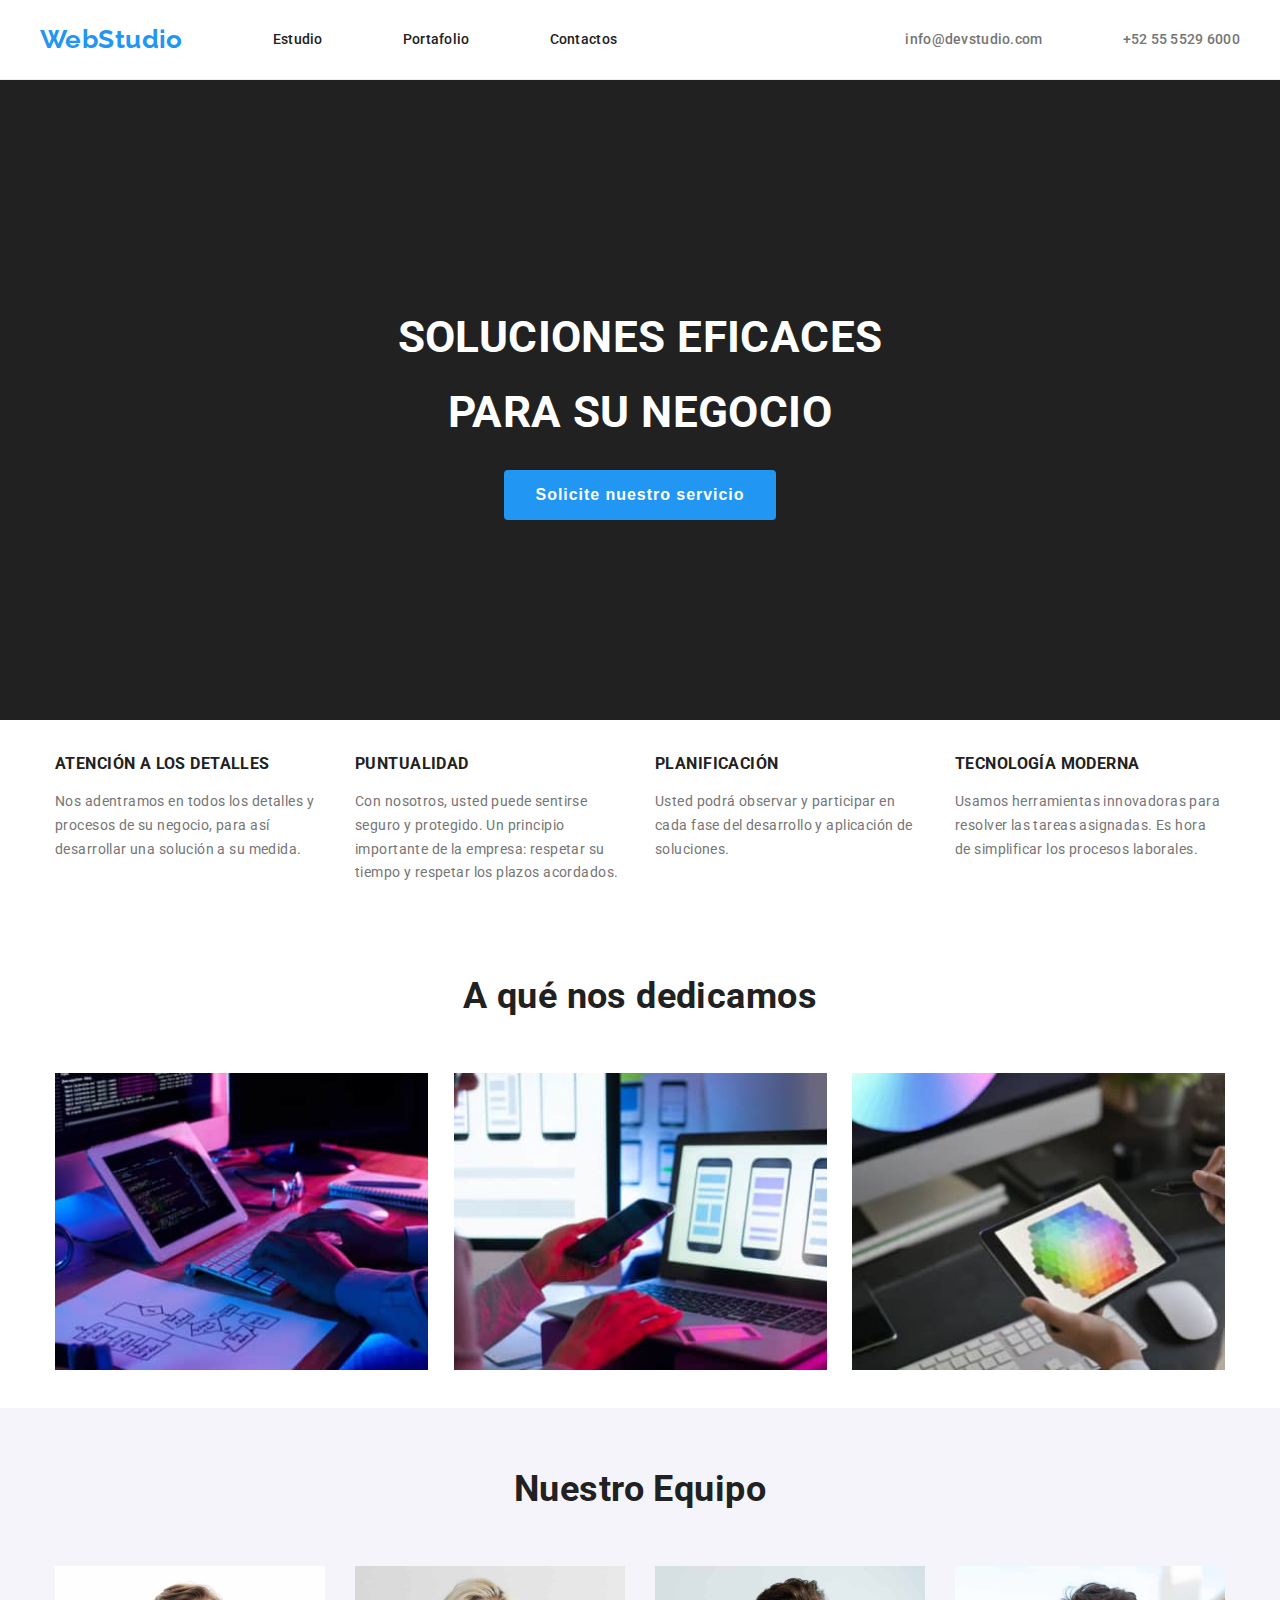
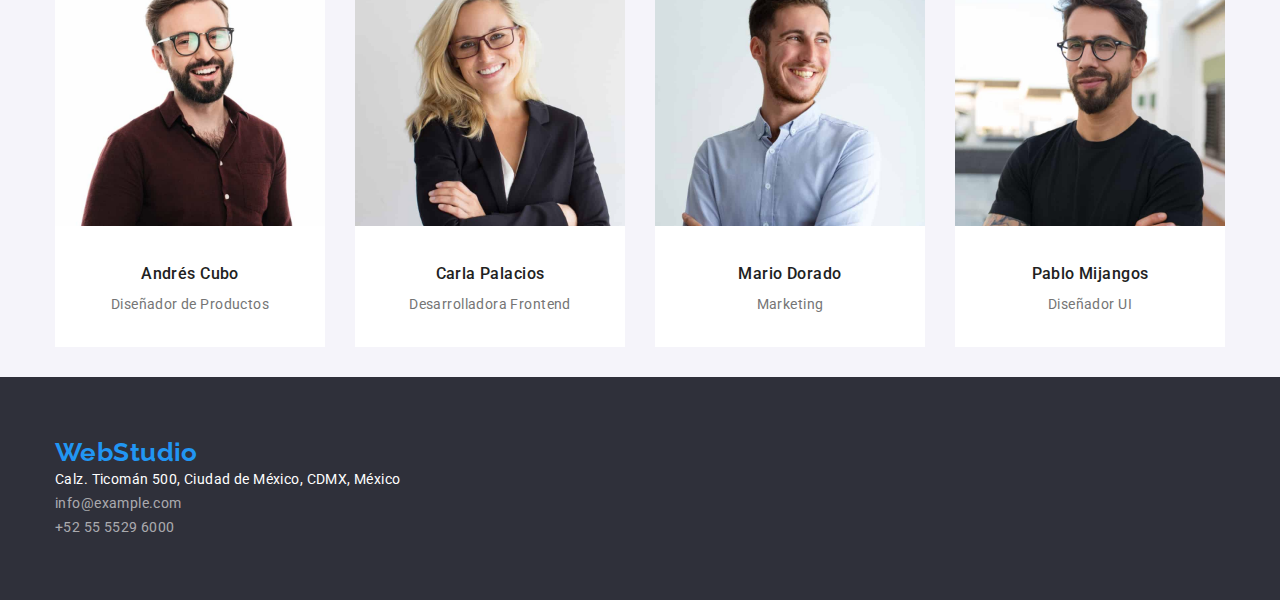
<file: index.html>
<!DOCTYPE html>
<html lang="es">
  <head>
    <meta charset="UTF-8" />
    <meta http-equiv="X-UA-Compatible" content="IE=edge" />
    <meta name="viewport" content="width=device-width, initial-scale=1.0" />
    <link rel="preconnect" href="https://fonts.googleapis.com">
    <link rel="preconnect" href="https://fonts.gstatic.com" crossorigin>
    <link href="https://fonts.googleapis.com/css2?family=Raleway:wght@700&display=swap" rel="stylesheet">
    <link rel="preconnect" href="https://fonts.googleapis.com">
    <link rel="preconnect" href="https://fonts.gstatic.com" crossorigin>
    <link href="https://fonts.googleapis.com/css2?family=Roboto:wght@400;500;700;900&display=swap" rel="stylesheet">
    <link rel="stylesheet" href="https://cdnjs.cloudflare.com/ajax/libs/modern-normalize/1.1.0/modern-normalize.min.css" integrity="sha512-wpPYUAdjBVSE4KJnH1VR1HeZfpl1ub8YT/NKx4PuQ5NmX2tKuGu6U/JRp5y+Y8XG2tV+wKQpNHVUX03MfMFn9Q==" crossorigin="anonymous" referrerpolicy="no-referrer" />
    <link rel="stylesheet" href="./css/styles.css"/>
    
    <title>WebStudio</title> 
  </head>

  <body>
    <!--Header section-->
    <header class="page-header">
        <nav>
          <!--Logo-->
          <a class="logo" href="./index.html">WebStudio</a>
          <!--Menu-->
          <ul class="nav-menu-list">
            <li><a class="page-current" href="./index.html">Estudio</a></li>
            <li><a class="page" href="./portafolio.html">Portafolio</a></li>
            <li><a class="page" href="">Contactos</a></li>
          </ul>
        </nav>
        <!--Contacts-->
        <ul class="contacts-menu-list">
          <li><a class="item" href="#">info@devstudio.com</a></li>
          <li><a class="item" href="#">+52 55 5529 6000</a></li>
        </ul> 
    </header>

    <!--Main Content Section-->
    <main>
      <!--Hero Section-->
      <section class="hero-section">
        <h1 class="hero-title">SOLUCIONES EFICACES PARA SU NEGOCIO</h1>
        <button class="button-primary" type="button">Solicite nuestro servicio</button>
      </section>

      <!-- Benefits section-->
      <section class="section benefits-section">
        <div class="container">
          <ul class="benefits list">
            <li>
              <h3 class="title">ATENCIÓN A LOS DETALLES</h3>
              <p class="description">
                  Nos adentramos en todos los detalles y procesos de su negocio, para así desarrollar una solución a su medida.
              </p>
            </li>
  
            <li>
              <h3 class="title">PUNTUALIDAD</h3>
              <p class="description">
                Con nosotros, usted puede sentirse seguro y protegido. Un principio importante de la empresa: respetar su tiempo y respetar los plazos acordados.
              </p>
            </li>
  
            <li>
              <h3 class="title">PLANIFICACIÓN</h3>
              <p class="description">
                Usted podrá observar y participar en cada fase del desarrollo y aplicación de soluciones.
              </p>
            </li>
  
            <li>
              <h3 class="title">TECNOLOGÍA MODERNA</h3>
              <p class="description">
                Usamos herramientas innovadoras para resolver las tareas asignadas. Es hora de simplificar los procesos laborales.  </p>
            </li>
          </ul>
        </div>
      </section>

      <!--What we do section-->
      <section class="section no-top-pading what-we-do-section">
        <h2>A qué nos dedicamos</h2>
        <div class="container">
          <ul>
            <li>
              <img
                src="./Images/image1.jpg" alt="iPad with keyboard over a wood table" width="373" />
            </li>
  
            <li>
              <img
                src="./Images/image2.jpg" alt="Person with cellphone and laptop" width="373" />
            </li>
  
            <li>
              <img
                src="./Images/image3.jpg" alt="iPad with palette of colours" width="373" />
            </li>
          </ul>
        </div>
      </section>

      <!--Our Team section-->
      <section class="section team-section">
        <h2>Nuestro Equipo</h2>
        <div class="container">
          <!--Cards-->
          <ul class="team">
            <li>
              <img src="./Images/team1.jpg" alt="First member" width="270" />
              <h3>Andrés Cubo</h3>
              <p>Diseñador de Productos</p>
            </li>
            
            <li>
              <img src="./Images/team2.jpg" alt="Second member" width="270" />
              <h3>Carla Palacios</h3>
              <p>Desarrolladora Frontend</p>
            </li>

            <li>
              <img src="./Images/team3.jpg" alt="Third member" width="270" />
              <h3>Mario Dorado</h3>
              <p>Marketing</p>
            </li>

            <li>
              <img src="./Images/team4.jpg" alt="Fourth member" width="270" />
              <h3>Pablo Mijangos</h3>
              <p>Diseñador UI</p>
            </li>
          </ul>
        </div>
      </section>
    </main>

    <!--Footer section-->
    <footer>
      <div class="container">
        <a class="logo" href="">WebStudio</a>
        <address>
          <ul>
            <li>
              <a class="contact"
                href="https://www.google.com/maps/place/Calz.+Ticom%C3%A1n+50,+La+Laguna+Ticoman,+Gustavo+A.+Madero,+07340+Ciudad+de+México,+CDMX,+México"
                target="_blank"
                rel="noopener noreferrer"
              >Calz. Ticomán 500, Ciudad de México, CDMX, México</a>
            </li>

            <li>
              <a class="contact-channel" href="mailto:info@example.com">info@example.com</a>
            </li>

            <li>
              <a class="contact-channel" href="tel:+525555296000">+52 55 5529 6000</a>
            </li>
          </ul>
        </address>
      </div>
    </footer>
  </body>
</html>
</file>
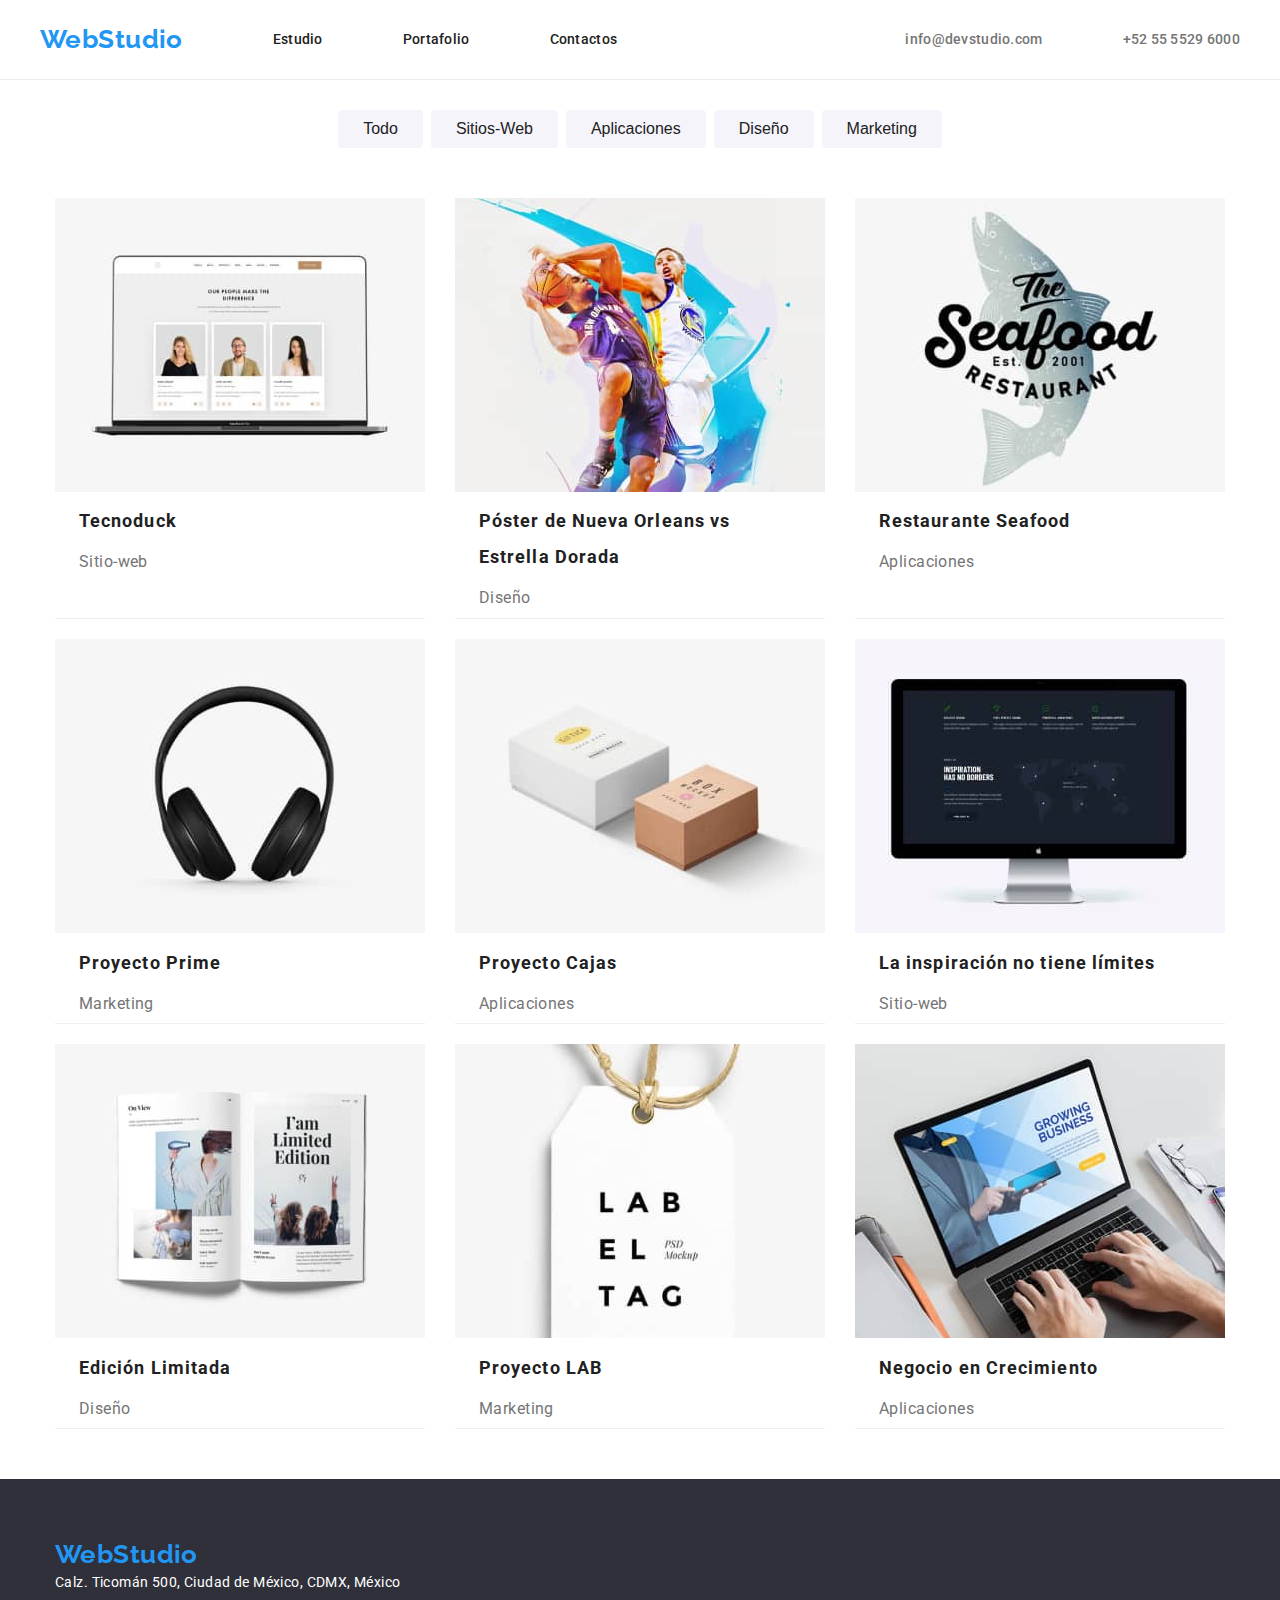
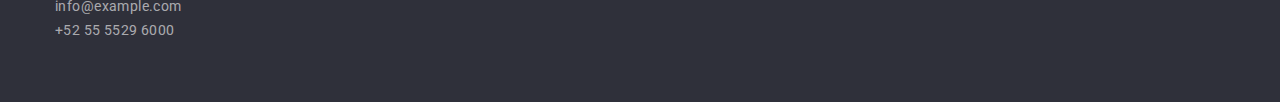
<file: portafolio.html>
<!DOCTYPE html>
<html lang="es">
  <head>
    <meta charset="UTF-8" />
    <meta http-equiv="X-UA-Compatible" content="IE=edge" />
    <meta name="viewport" content="width=device-width, initial-scale=1.0" />
    <link rel="preconnect" href="https://fonts.googleapis.com">
    <link rel="preconnect" href="https://fonts.gstatic.com" crossorigin>
    <link href="https://fonts.googleapis.com/css2?family=Raleway:wght@700&display=swap" rel="stylesheet">
    <link rel="preconnect" href="https://fonts.googleapis.com">
    <link rel="preconnect" href="https://fonts.gstatic.com" crossorigin>
    <link href="https://fonts.googleapis.com/css2?family=Roboto:wght@400;500;700;900&display=swap" rel="stylesheet">
    <link rel="stylesheet" href="https://cdnjs.cloudflare.com/ajax/libs/modern-normalize/1.1.0/modern-normalize.min.css" integrity="sha512-wpPYUAdjBVSE4KJnH1VR1HeZfpl1ub8YT/NKx4PuQ5NmX2tKuGu6U/JRp5y+Y8XG2tV+wKQpNHVUX03MfMFn9Q==" crossorigin="anonymous" referrerpolicy="no-referrer" />
    <link rel="stylesheet" href="./css/styles.css"/>
    
    <title>Portafolio</title>
  </head>

  <body>
    <!--Header section-->
    <header class="page-header">
      <nav>
        <!--Logo-->
        <a class="logo" href="./index.html">WebStudio</a>
        <!--Menu-->
        <ul class="nav-menu-list">
          <li><a class="page-current" href="./index.html">Estudio</a></li>
          <li><a class="page" href="./portafolio.html">Portafolio</a></li>
          <li><a class="page" href="">Contactos</a></li>
        </ul>
      </nav>
      <!--Contacts-->
      <ul class="contacts-menu-list">
        <li><a class="item" href="#">info@devstudio.com</a></li>
        <li><a class="item" href="#">+52 55 5529 6000</a></li>
      </ul>
    </header>

    <!--Main Content Section-->
    <main>
      <!-- Menu Tabs-->
      <section class="section portfolio-section">
        <div class="container">
          <ul class="menu">
            <li><button class="button-current" type="button">Todo</button></li>
            <li><button class="button" type="button">Sitios-Web</button></li>
            <li><button class="button" type="button">Aplicaciones</button></li> 
            <li><button class="button" type="button">Diseño</button></li>
            <li><button class="button" type="button">Marketing</button></li>
          </ul>
          <!--Cards list-->
          <ul class="cards">
            <li>
              <a href="#" class="link">
                <img src="./Images/portfolio1.jpg" alt="Tecnoduck" width="370" />
                <h2>Tecnoduck</h2>
                <p>Sitio-web</p>
              </a>   
            </li>
                
            <li>
              <a href="#" class="link">
                <img src="./Images/portfolio2.jpg" alt="Basketball match poster" width="370" />
                <h2>Póster de Nueva Orleans vs Estrella Dorada</h2>
                <p>Diseño</p>
              </a>
            </li>
          
            <li>
              <a href="#" class="link">
                <img src="./Images/portfolio3.jpg" alt="Seafood restaurant" width="370" />
                <h2>Restaurante Seafood</h2>
                <p>Aplicaciones</p>
              </a>
            </li>
        
            <li>
              <a href="#" class="link">
                <img src="./Images/portfolio4.jpg" alt="Black headphones" width="370" />
                <h2>Proyecto Prime</h2>
                <p>Marketing</p>
              </a>
            </li>
    
            <li>
              <a href="#" class="link">
                <img src="./Images/portfolio5.jpg" alt="Boxes" width="370" />
                <h2>Proyecto Cajas</h2>
                <p>Aplicaciones</p>
              </a>
            </li>
    
            <li>
              <a href="#" class="link">
                <img src="./Images/portfolio6.jpg" alt="Computer" width="370" />
                <h2>La inspiración no tiene límites</h2>
                <p>Sitio-web</p>
              </a>  
            </li>
    
            <li>
              <a href="#" class="link">
                <img src="./Images/portfolio7.jpg" alt="Magazine" width="370" />
                <h2>Edición Limitada</h2>
                <p>Diseño</p>
              </a>    
            </li>
                
            <li>
              <a href="#" class="link">
                <img src="./Images/portfolio8.jpg" alt="Label" width="370" />
                <h2>Proyecto LAB</h2>
                <p>Marketing</p>
              </a>
            </li> 
    
            <li>
              <a href="#" class="link">
                <img src="./Images/portfolio9.jpg" alt="Laptop" width="370" />
                <h2>Negocio en Crecimiento</h2>
                <p>Aplicaciones</p>
              </a>
            </li>
          </ul>
        </div>
      </section>
    </main>
      
    <!--Footer section-->
    <footer class="page-footer">
      <div class="container">
        <a class="logo" href="">WebStudio</a>
        <address>
          <ul>
            <li>
              <a class="contact"
                href="https://www.google.com/maps/place/Calz.+Ticom%C3%A1n+50,+La+Laguna+Ticoman,+Gustavo+A.+Madero,+07340+Ciudad+de+México,+CDMX,+México"
                target="_blank"
                rel="noopener noreferrer"
              >Calz. Ticomán 500, Ciudad de México, CDMX, México</a>
            </li>
  
            <li>
              <a class="contact-channel" href="mailto:info@example.com">info@example.com</a>
            </li>
  
            <li>
              <a class="contact-channel" href="tel:+525555296000">+52 55 5529 6000</a>
            </li>
          </ul>
        </address>
      </div>
    </footer>
  </body>
</html>
</file>
<file: css/styles.css>
:root{
    --primary-black-color: #212121;
    --primary-text-color: #757575;
    --primary-white-color: #ffffff;
    --border-color: #ececec;

    --accent-color: #2196f3;
    --background-black: #2f303a;
    --background-gray: #f5f4fa;
    --button-primary-hover: #188ce8;
    --text-white-opacity: #ffffff99;
    --bordercards-color: #eeeeee;

    --container-padding: calc((100% - 1200px) / 2);
}

*{
    margin: 0;
    padding: 0;
    box-sizing: border-box;
}

body{
    background-color: var(--primary-white-color);
    color: var(--primary-text-color);
    font-family: "Roboto", sans-serif;
    font-weight: 400;
    font-size: 14px;
    line-height: 1.7;
    letter-spacing: 0.03em;
}

.button-primary{
    background-color: var(--accent-color);
    color: var(--primary-white-color);
    font-weight: 700;
    font-size: 16px;
    line-height: 1.9;
    letter-spacing: 0.06em;
    cursor: pointer;

    border-radius: 4px;
    border: none;
    outline: none;
    padding: 10px 32px;
}

.button-primary:hover,
.button-primary:focus{
    background-color: var(--button-primary-hover);
}

.container{
    padding: 0 15px;
    max-width: 1200px;
    margin: 0 auto;
}

.logo{
    color: var(--accent-color);
    font-family: "Raleway", sans-serif;
    font-size: 26px;
    font-weight: 700;
    line-height: 1.2;
    text-decoration: none; 
}

.section{
    padding: 30px 0;
}

.section > h2{
    color: var(--primary-black-color);
    font-weight: 700;
    font-size: 36px;
    line-height: 1.2;

    padding: 30px 0 55px;
    text-align: center;
}

.no-top-padding{
    padding-top: 0;
}

a{
    text-decoration: none; 
}

/* Header section */
header{
    display: flex;
    justify-content: space-between;
    align-items: center;

    height: 80px;
    padding: 0 var(--container-padding);
    margin: 0 auto;
    border-bottom: 1px solid var(--border-color);
}

header nav{
    display: flex;
    align-items: center;
    gap: 90px;
}

header nav .logo{
    color: var(--accent-color);
    font-family: "Raleway", sans-serif;
    font-size: 26px;
    font-weight: 700;
    line-height: 1.2;
    text-decoration: none;
}

header nav .nav-menu-list{
    display: flex;
    list-style: none;
    gap: 80px;
}

header nav .nav-menu-list .page,
.page-current{
    color: var(--primary-black-color);
    font-weight: 500;
    font-size: 14px;
    line-height: 1.4;
    letter-spacing: 0.02em;
    text-decoration: none;
}

.contacts-menu-list{
    display:flex;
    list-style: none;
    gap: 80px;
}

.contacts-menu-list .item {
    color: var(--primary-text-color);
    font-weight: 500;
    font-size: 14px;
    line-height: 1.4;
    letter-spacing: 0.02em;
    text-decoration: none;
}

.nav-menu-list .page:hover,
.nav-menu-list .page:focus,
.nav-menu-list .page-current:hover,
.nav-menu-list .page-current:focus,
.contacts-menu-list .item:hover,
.contacts-menu-list .item:focus {
    color: var(--accent-color);
}

/* Hero Section */
.hero-section{
    background-color: var(--primary-black-color);
    padding: 200px var(--container-padding);
    font-weight: 900;
    text-align: center;
}

.hero-section .hero-title{
    color: var(--primary-white-color);
    font-size: 44px;
    width: 500px;
    margin: 20px auto;
}

/* Benefits section */
.benefits {
    flex-wrap: wrap;
    align-items: flex-start;
    justify-content: space-between;
    display: flex;
}

.benefits li{
    list-style: none;
    width: 270px;
}

.benefits li .title{
    color: var(--primary-black-color);
    height: 40px;
}

/* What we do section */
.what-we-do-section .container ul{
    display: flex;
    align-items: center;
    justify-content: space-between;
    flex-wrap: wrap;
}

.what-we-do-section .container ul li{
    list-style: none;
}

/* Team section */
.team-section{
    background-color: var(--background-gray); 
}

.team{
    display: flex;
    justify-content: space-between;
    flex-wrap: wrap;
    align-items: flex-end;
}

.team li{
    background-color: var(--primary-white-color);
    text-align: center;
    list-style: none;
}

.team li h3{
    color: var(--primary-black-color);
    font-weight: 500;
    font-size: 16px;
    line-height: 1.2;

    margin: 30px 0 10px 0;
}

.team li p{
    margin-bottom: 30px;
}

/* Portfolio section */
.portfolio-section .menu{
    display: flex;
    align-items: center;
    justify-content: center;
    gap: 8px;
    margin-bottom: 50px;
    list-style: none;
}

.portfolio-section li button{
    background-color: var(--background-gray);
    color: var(--primary-black-color);
    font-weight: 500;
    font-size: 16px;
    line-height: 1.6;

    border: none;
    outline: none;
    border-radius: 4px;
    padding: 6px 25px;
}

.portfolio-section .menu .button-current:hover,
.portfolio-section .menu .button-current:focus,
.portfolio-section .menu .button:hover,
.portfolio-section .menu .button:focus{
    background-color: var(--accent-color);
    color: var(--primary-white-color);
}

.portfolio-section .cards{
    justify-content: space-between;
    flex-wrap: wrap;
    display: flex;
    list-style: none;
}

.portfolio-section .cards li{
    margin-bottom: 20px;
    width: 370px;
    border-bottom: 1px solid var(--bordercards-color); 
}

.portfolio-section .cards li a h2{
    color: var(--primary-black-color);
    background-color: var(--primary-white-color);
    font-weight: 700;
    font-size: 18px;
    line-height: 2.0;
    letter-spacing: 0.06em;

    padding: 4px 24px;
}

.portfolio-section .cards li a p{
    color: var(--primary-text-color);
    background-color: var(--primary-white-color);
    font-size: 16px;
    line-height: 1.9;

    padding: 4px 24px;
}

/* Footer section */
footer{
    background-color: var(--background-black);
    padding: 60px var(--container-padding);
}

address ul{
    list-style: none;
}

address .contact{
    display: block;
    font-style: normal;
    color: var(--primary-white-color);
}

address .contact-channel{
    display: block;
    font-style: normal;
    color: var(--text-white-opacity);
    text-decoration: none;
}

.contact:hover,
.contact:focus,
.contact-channel:hover,
.contact-channel:focus{
    color: var(--accent-color);
}
</file>
